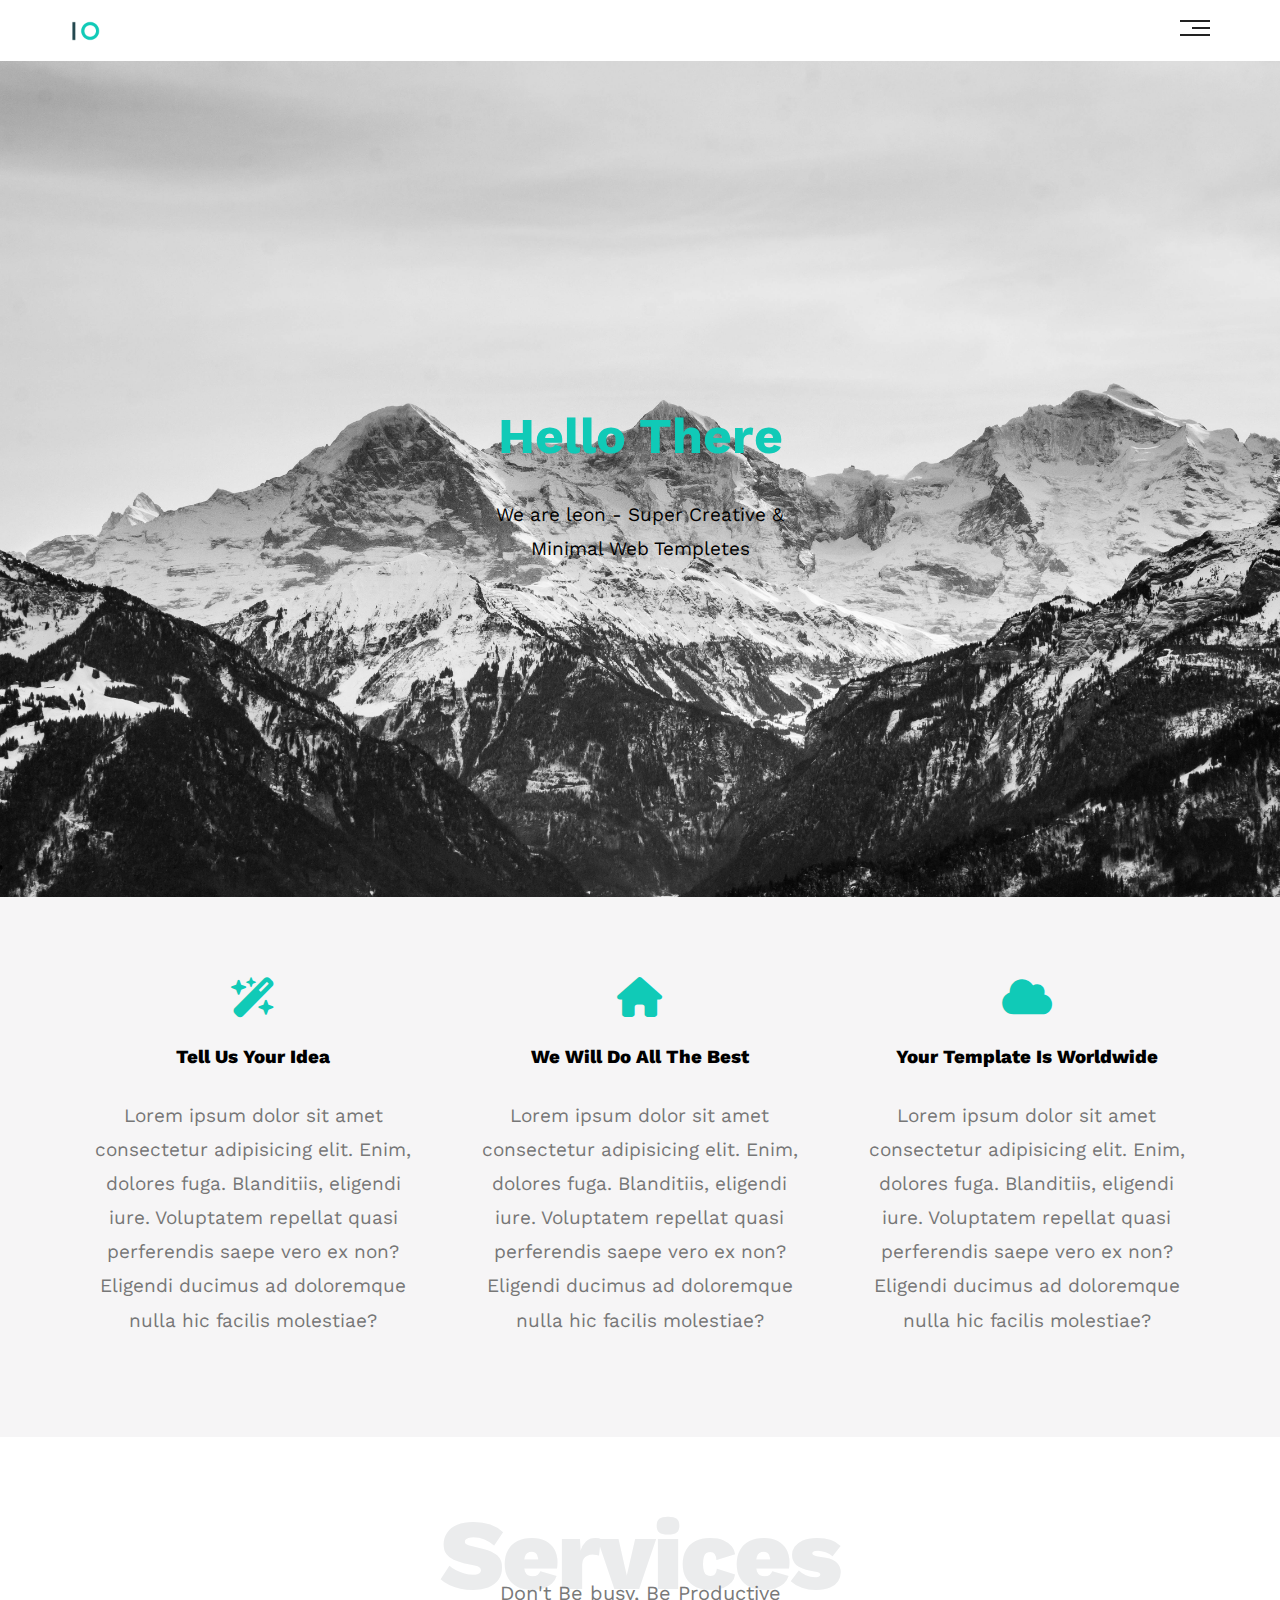
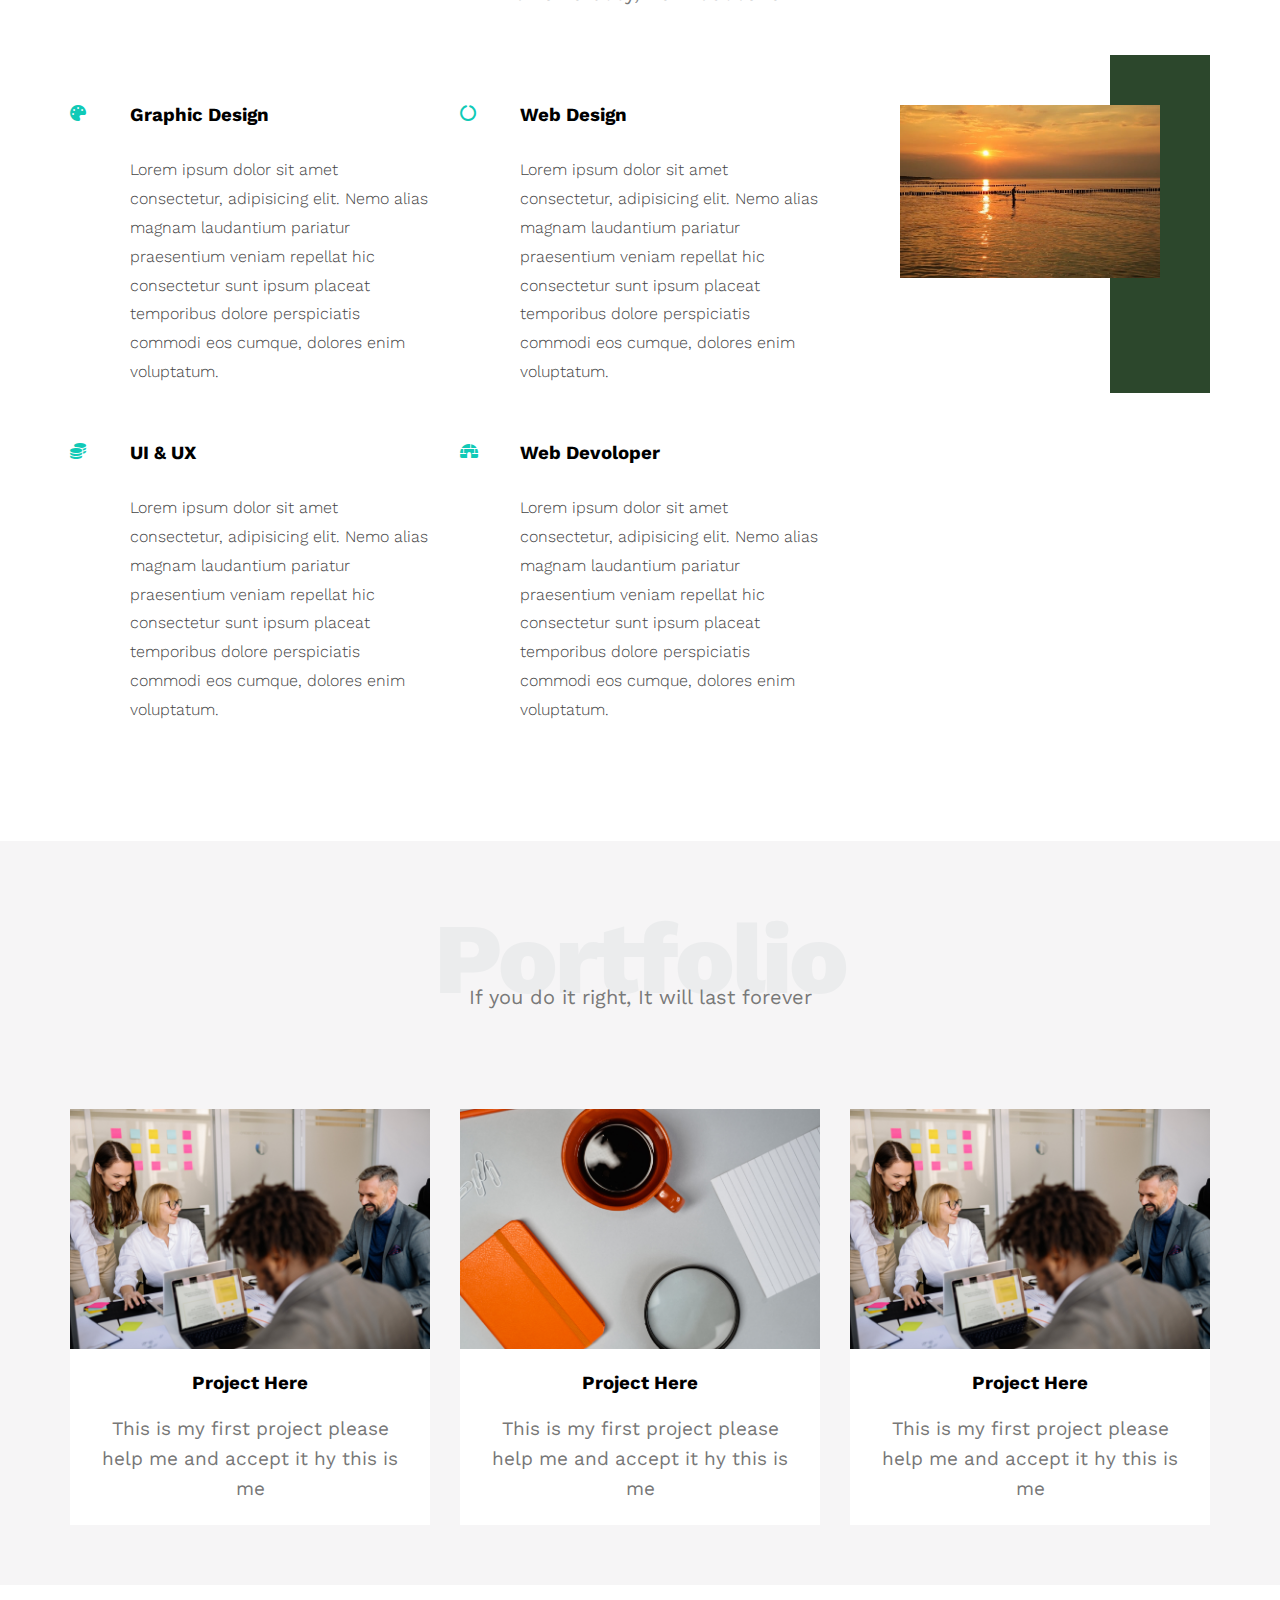
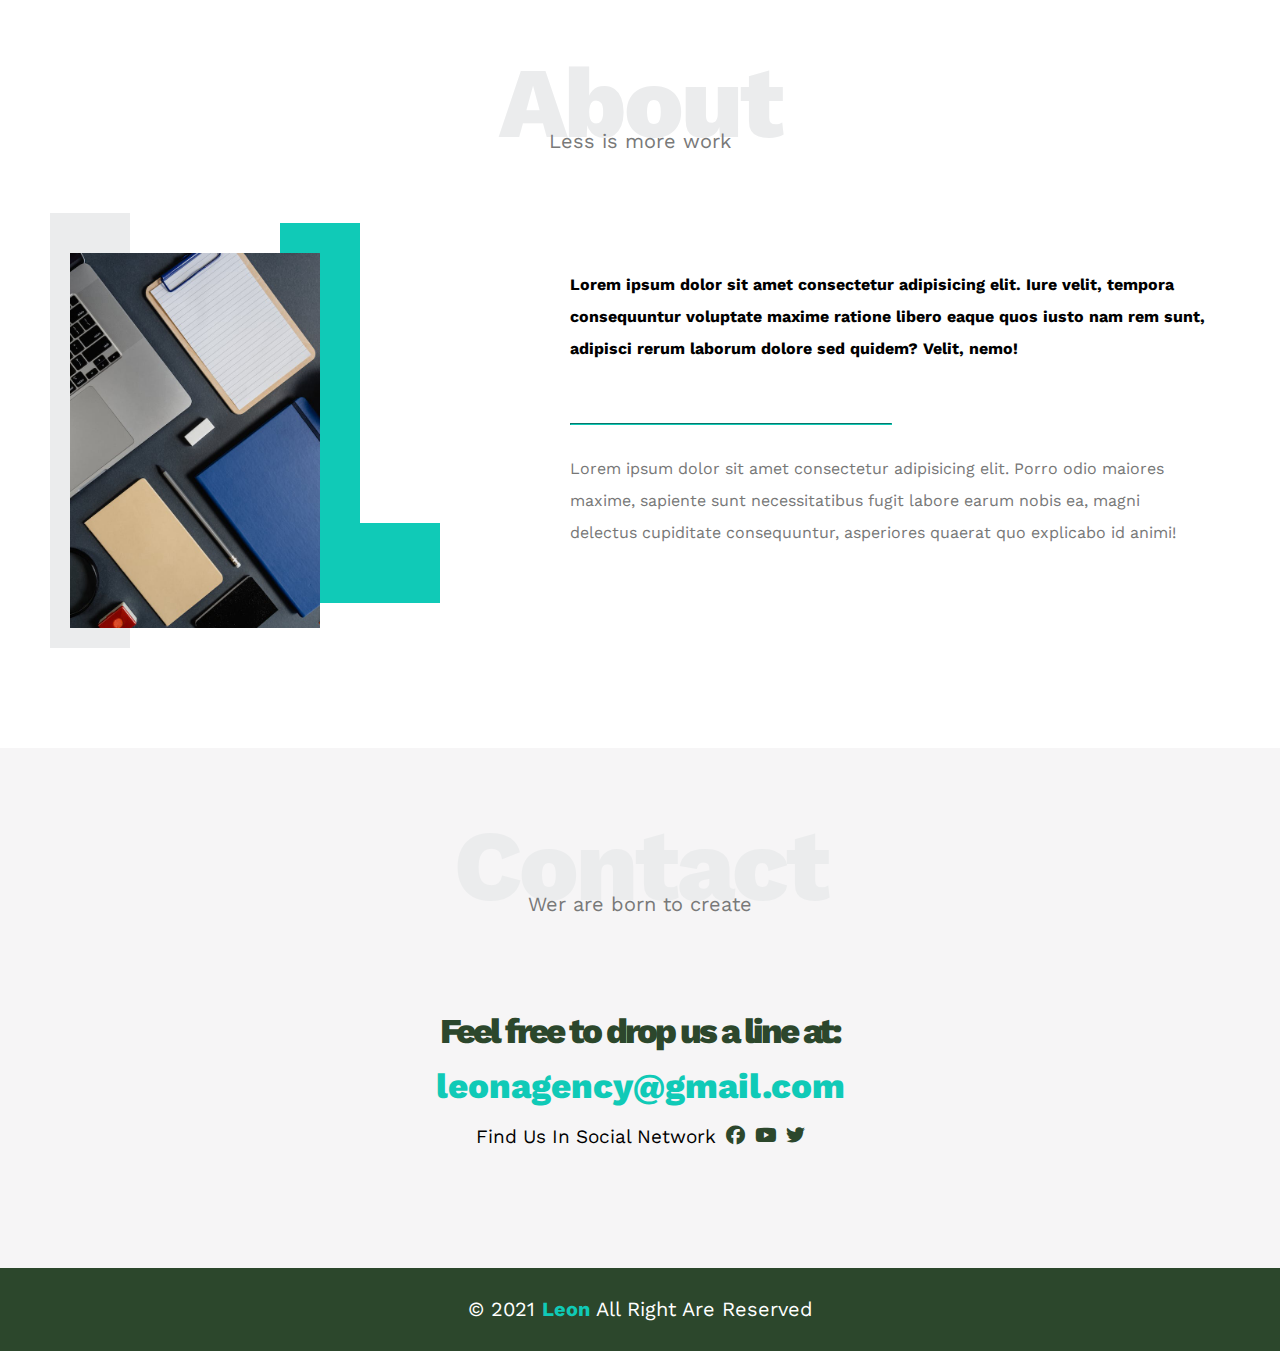
<file: index.html>
<!DOCTYPE html>
<html lang="en">

<head>
    <meta charset="UTF-8">
    <meta name="viewport" content="width=device-width, initial-scale=1.0">
    <!-- Main Templete Css File -->
    <link rel="stylesheet" href="css/leon.css">
    <!-- Rander All Elements Normally -->
    <link rel="stylesheet" href="css/normalize.css">
    <!-- Fonts Awesome Library -->
    <link rel="stylesheet" href="css/all.min.css">
    <!-- Google Fonts -->
    <link rel="preconnect" href="https://fonts.googleapis.com">
    <link rel="preconnect" href="https://fonts.gstatic.com" crossorigin>
    <link href="https://fonts.googleapis.com/css2?family=Work+Sans:wght@200;300;400;500;600;700;800&display=swap"
        rel="stylesheet">

    <title>Leon Templete One</title>
</head>

<body>
    <!-- Start Header -->
    <div class="Header">
        <div class="contianer">
            <img class="logo" src="img/logo.png" alt="">
            <div class="link">
                <span class="icon">
                    <span></span>
                    <span></span>
                    <span></span>
                </span>
                <ul>
                    <li> <a href="#services">Services</a></li>
                    <li> <a href="#portfolio">Portfolio</a></li>
                    <li> <a href="#about">About</a></li>
                    <li> <a href="#contact">Contact</a></li>
                </ul>
            </div>
        </div>
    </div>
    <!-- End Header -->
    <!-- Start Landing sectoin -->
    <div class="Landing">
        <div class="intro-text">
            <h1>Hello There</h1>
            <p>We are leon - Super Creative & Minimal Web Templetes </p>
        </div>
    </div>
    <!-- End Landing sectoin -->
    <!-- Strat Features -->
    <div class="feature">
        <div class="contianer">
            <div class="feat">
                <i class="fa-solid fa-wand-magic-sparkles"></i>
                <h3>Tell Us Your Idea</h3>
                <p>Lorem ipsum dolor sit amet consectetur adipisicing elit. Enim, dolores fuga. Blanditiis, eligendi
                    iure. Voluptatem repellat quasi perferendis saepe vero ex non? Eligendi ducimus ad doloremque nulla
                    hic facilis molestiae?</p>
            </div>
            <div class="feat">
                <i class="fa-solid fa-house"></i>
                <h3>We Will Do All The Best</h3>
                <p>Lorem ipsum dolor sit amet consectetur adipisicing elit. Enim, dolores fuga. Blanditiis, eligendi
                    iure. Voluptatem repellat quasi perferendis saepe vero ex non? Eligendi ducimus ad doloremque nulla
                    hic facilis molestiae?</p>
            </div>
            <div class="feat">
                <i class="fa-solid fa-cloud"></i>
                <h3>Your Template Is Worldwide</h3>
                <p>Lorem ipsum dolor sit amet consectetur adipisicing elit. Enim, dolores fuga. Blanditiis, eligendi
                    iure. Voluptatem repellat quasi perferendis saepe vero ex non? Eligendi ducimus ad doloremque nulla
                    hic facilis molestiae?</p>
            </div>
        </div>
    </div>
    <!-- End Features -->
    <!-- Start Services -->
    <div class="services" id="services">
        <div class="contianer">
            <h2 class="special-heading">Services</h2>
            <p>Don't Be busy, Be Productive</p>
            <div class="services-content">
                <div class="col">
                    <!-- Start Service -->
                    <div class="srv">
                        <i class="fa-solid fa-palette"></i>
                        <div class="text">
                            <h3>Graphic Design</h3>
                            <p>Lorem ipsum dolor sit amet consectetur, adipisicing elit. Nemo alias magnam laudantium
                                pariatur praesentium veniam repellat hic consectetur sunt ipsum placeat temporibus
                                dolore perspiciatis commodi eos cumque, dolores enim voluptatum.</p>
                        </div>
                    </div>
                    <!-- End Service -->
                    <!-- Start Service -->
                    <div class="srv">
                        <i class="fa-solid fa-coins"></i>
                        <div class="text">
                            <h3>UI & UX</h3>
                            <p>Lorem ipsum dolor sit amet consectetur, adipisicing elit. Nemo alias magnam laudantium
                                pariatur praesentium veniam repellat hic consectetur sunt ipsum placeat temporibus
                                dolore perspiciatis commodi eos cumque, dolores enim voluptatum.</p>
                        </div>
                    </div>
                    <!-- End Service -->
                    <!-- Second col -->
                </div>
                <div class="col">
                    <!-- Start Service -->
                    <div class="srv">
                        <i class="fa-solid fa-circle-notch"></i>
                        <div class="text">
                            <h3>Web Design</h3>
                            <p>Lorem ipsum dolor sit amet consectetur, adipisicing elit. Nemo alias magnam laudantium
                                pariatur praesentium veniam repellat hic consectetur sunt ipsum placeat temporibus
                                dolore perspiciatis commodi eos cumque, dolores enim voluptatum.</p>
                        </div>
                    </div>
                    <!-- End Service -->
                    <!-- Start Service -->
                    <div class="srv">
                        <i class="fa-solid fa-igloo"></i>
                        <div class="text">
                            <h3>Web Devoloper</h3>
                            <p>Lorem ipsum dolor sit amet consectetur, adipisicing elit. Nemo alias magnam laudantium
                                pariatur praesentium veniam repellat hic consectetur sunt ipsum placeat temporibus
                                dolore perspiciatis commodi eos cumque, dolores enim voluptatum.</p>
                        </div>
                    </div>
                    <!-- End Service -->
                </div>
                <div class="image image-column">
                    <img src="img/sunset-8283538_640.jpg" alt="">
                </div>
            </div>
        </div>
    </div>
    <!-- End  Services -->
    <!-- Start Portfolio -->
    <div class="portfolio" id="portfolio">
        <div class="contianer">
            <h2 class="special-heading">Portfolio</h2>
            <p>If you do it right, It will last forever</p>
            <div class="portfolio-content">
                <div class="card">
                    <img src="img/pexels-yan-krukau-7793174.jpg" alt="">
                    <div class="inf">
                        <h3>Project Here</h3>
                        <p>This is my first project please help me and accept it hy this is me</p>
                    </div>
                </div>
                <div class="card">
                    <img src="img/pexels-mart-production-7718629.jpg" alt="">
                    <div class="inf">
                        <h3>Project Here</h3>
                        <p>This is my first project please help me and accept it hy this is me</p>
                    </div>
                </div>
                <div class="card">
                    <img src="img/pexels-yan-krukau-7793174.jpg" alt="">
                    <div class="inf">
                        <h3>Project Here</h3>
                        <p>This is my first project please help me and accept it hy this is me</p>
                    </div>
                </div>
            </div>
        </div>
    </div>
    <!-- End Portfolio -->
    <!-- Start About -->
    <div class="about" id="about">
        <div class="contianer">
            <h2 class="special-heading">About</h2>
            <p>Less is more work</p>
            <div class="about-content">
                <div class="image">
                    <img src="img/pexels-mart-production-7718800.jpg" alt="">
                </div>
                <div class="text">
                    <p>Lorem ipsum dolor sit amet consectetur adipisicing elit. Iure velit, tempora consequuntur
                        voluptate maxime ratione libero eaque quos iusto nam rem sunt, adipisci rerum laborum dolore sed
                        quidem? Velit, nemo!</p>
                    <hr>
                    <p>Lorem ipsum dolor sit amet consectetur adipisicing elit. Porro odio maiores maxime, sapiente sunt
                        necessitatibus fugit labore earum nobis ea, magni delectus cupiditate consequuntur, asperiores
                        quaerat quo explicabo id animi!</p>
                </div>


            </div>
        </div>
    </div>
    <!-- End About -->
    <!-- Start Contact -->
    <div class="contact" id="contact">
        <div class="contianer">
            <h2 class="special-heading">Contact</h2>
            <p>Wer are born to create</p>
            <div class="info">
                <p class="label">Feel free to drop us a line at:</p>
                <a href="mailto:leonagency@gmail.com?subject=contact" class="link">leonagency@gmail.com</a>
                <div class="social">
                    Find Us In Social Network
                    <i class="fa-brands fa-facebook"></i>
                    <i class="fa-brands fa-youtube"></i>
                    <i class="fa-brands fa-twitter"></i>
                </div>
            </div>

        </div>
    </div>
    <!-- End Contact -->
    <!-- Start Footer -->
    <div class="footer">
        <div> &copy; 2021 <span>Leon</span> All Right Are Reserved</div>
    </div>
    <!-- End Footer -->




</body>

</html>
</file>
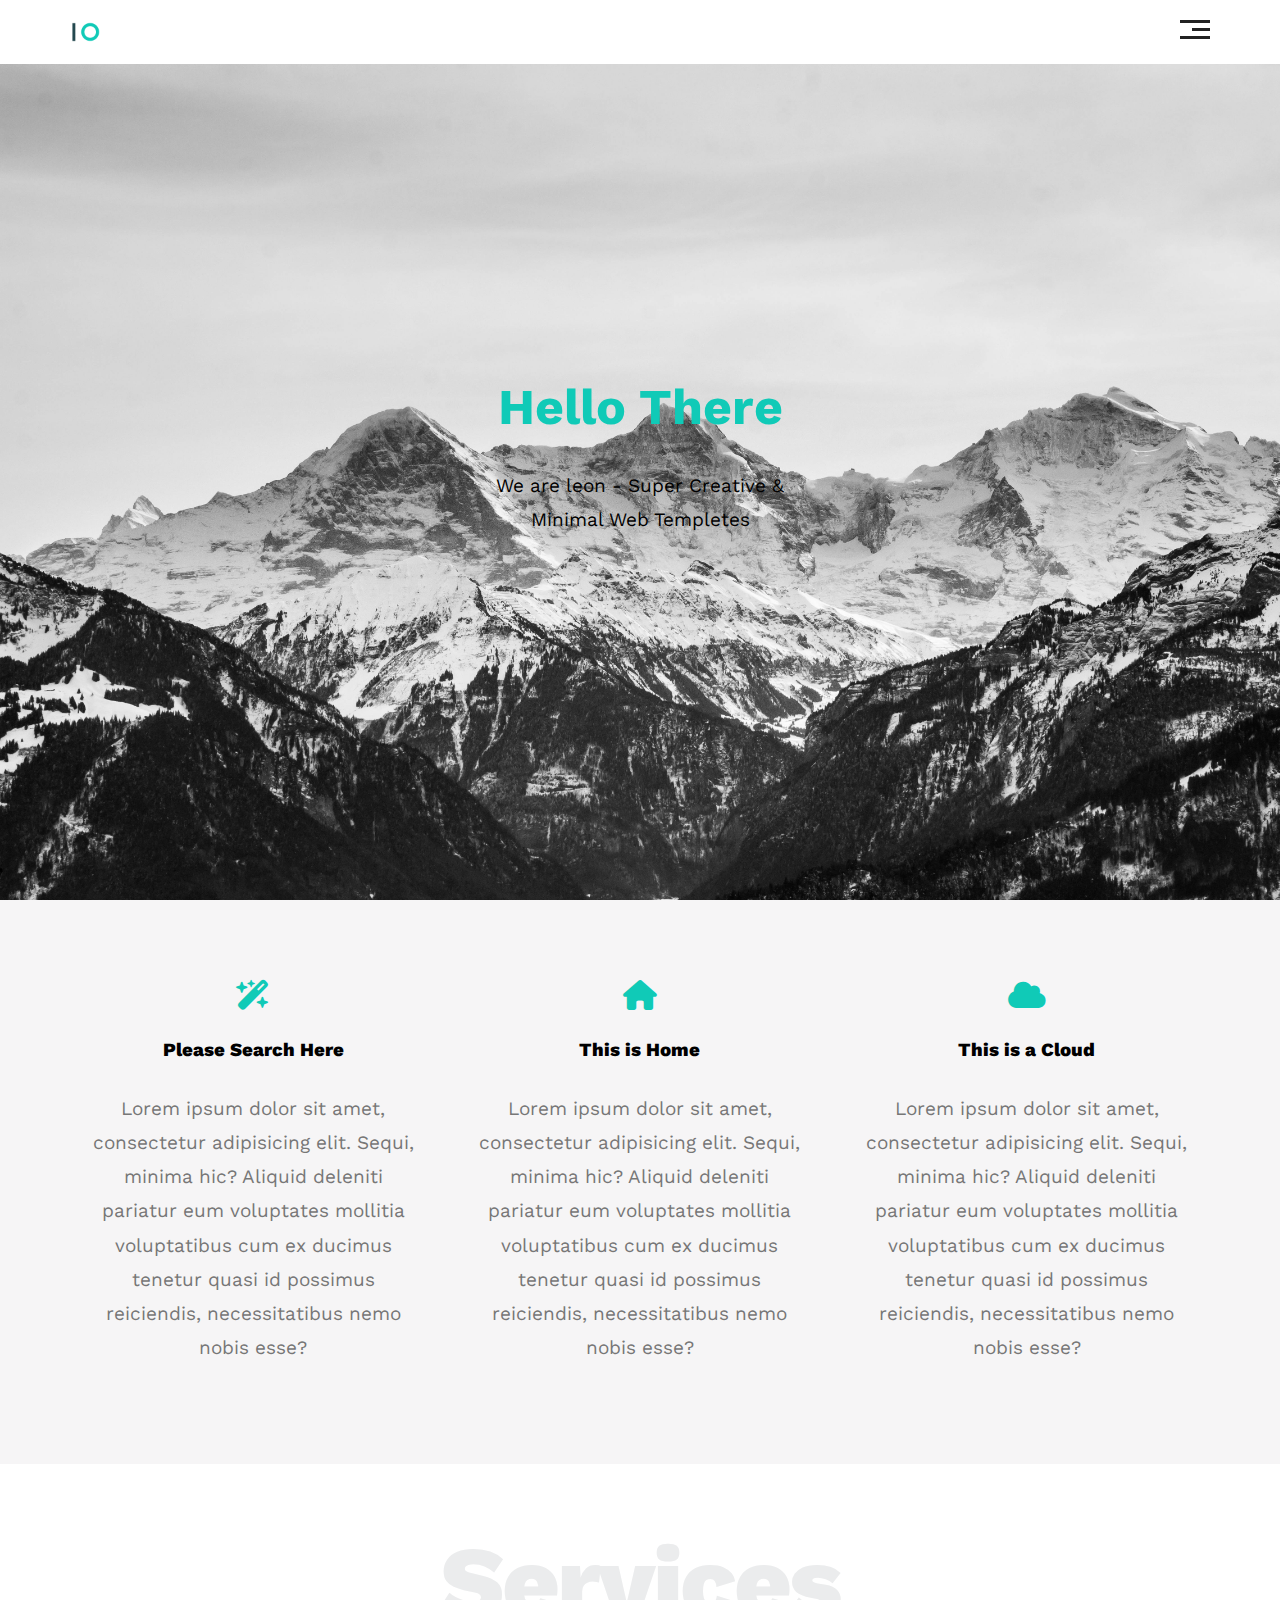
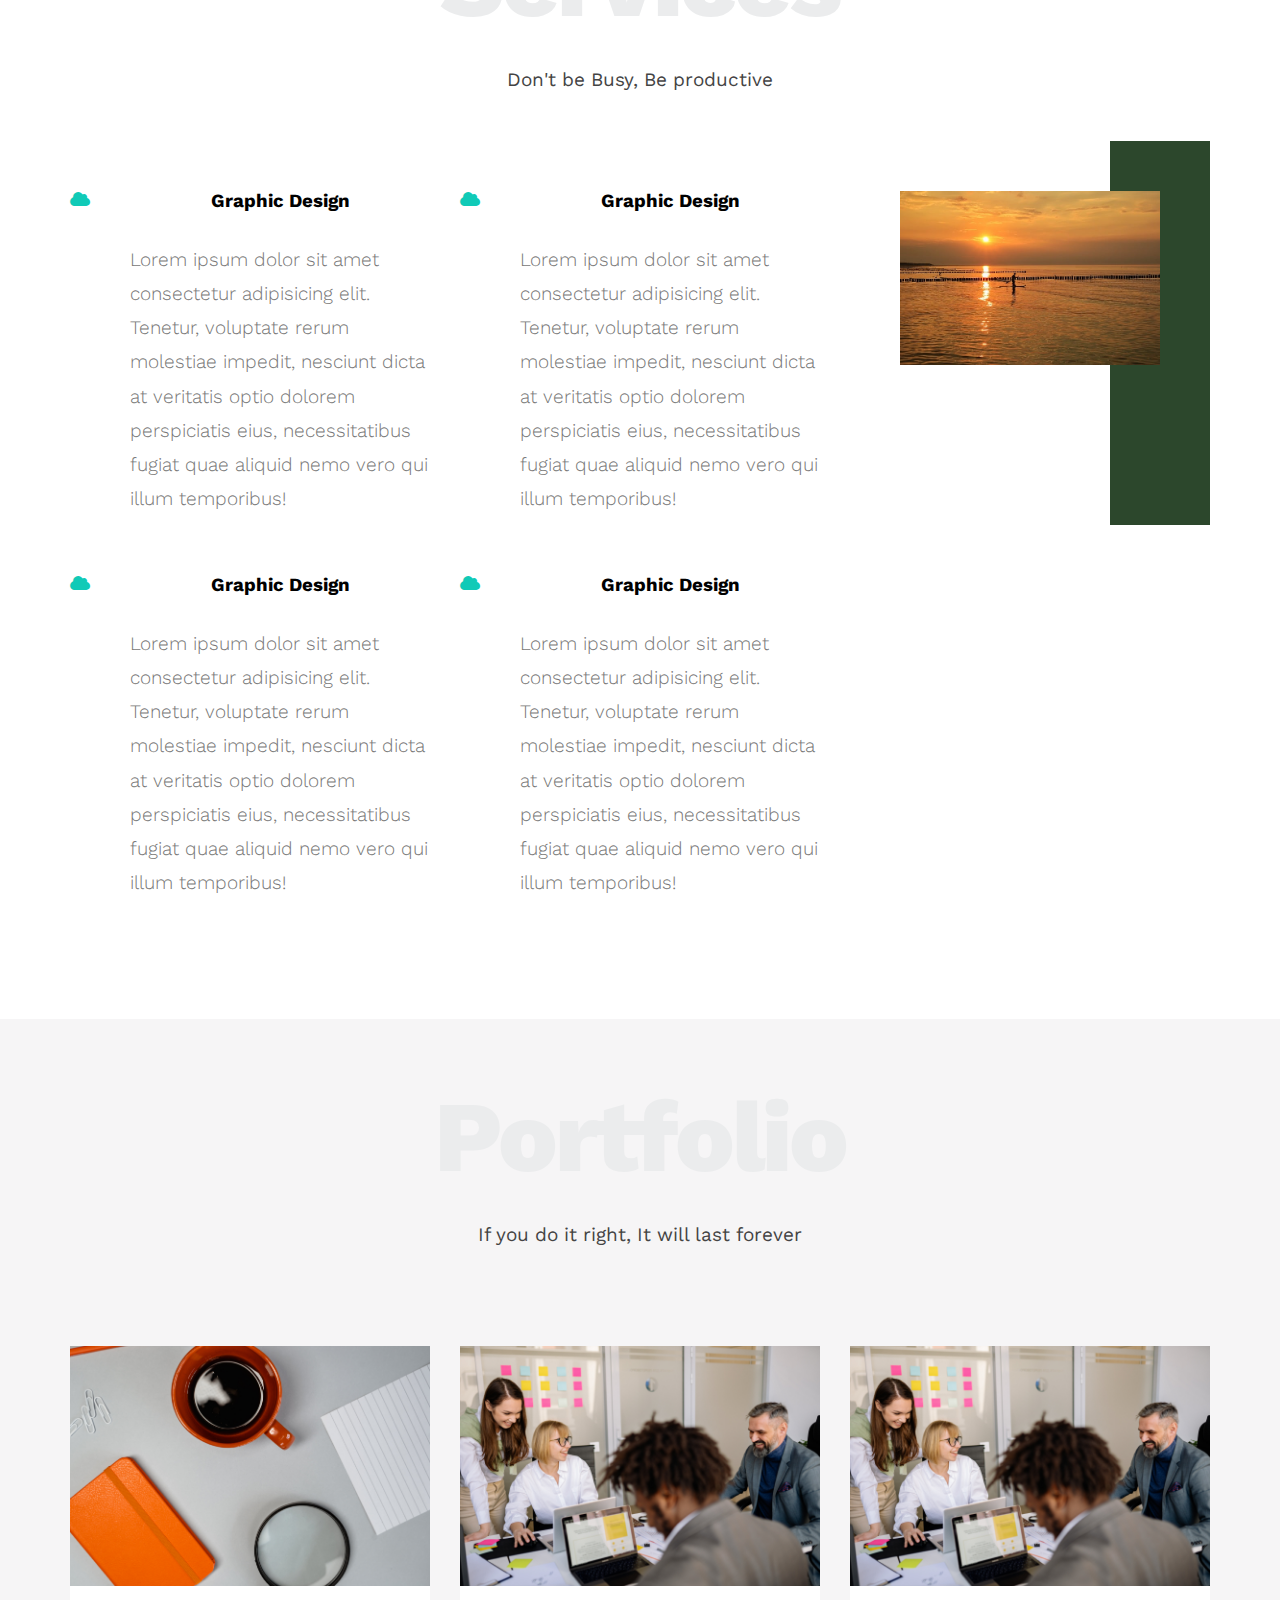
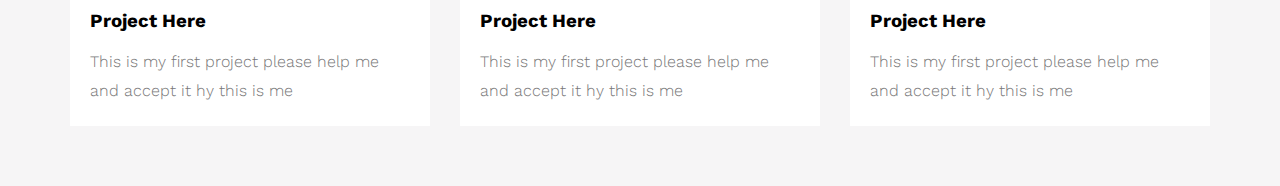
<file: test.html>
<!DOCTYPE html>
<html lang="en">

<head>
    <meta charset="UTF-8">
    <meta name="viewport" content="width=device-width, initial-scale=1.0">
    <link rel="stylesheet" href="css/leon1.css">
    <link rel="preconnect" href="https://fonts.googleapis.com">
    <link rel="preconnect" href="https://fonts.gstatic.com" crossorigin>
    <link href="https://fonts.googleapis.com/css2?family=Work+Sans:wght@200;300;400;500;600;700;800&display=swap"
        rel="stylesheet">
    <link rel="stylesheet" href="css/normalize.css">
    <link rel="stylesheet" href="css/all.min.css">
    <title>Project One</title>
</head>

<body>
    <div class="Header">
        <div class="contianer">
            <img class="logo" src="img/logo.png" alt="">
            <div class="links">
                <span class="icon">
                    <span></span>
                    <span></span>
                    <span></span>
                </span>
                <ul>
                    <li> <a href="#services">Services</a></li>
                    <li> <a href="#portfolio">Portfolio</a></li>
                    <li> <a href="#about">About</a></li>
                    <li> <a href="#contact">Contact</a></li>
                </ul>

            </div>
        </div>
    </div>
    <div class="landing">
        <div class="intro-text">
            <h1>Hello There</h1>
            <p>We are leon - Super Creative & Minimal Web Templetes</p>
        </div>
    </div>
    <div class="features">
        <div class="contianer">
            <div class="feat">
                <i class="fa-solid fa-wand-magic-sparkles"></i>
                <h3>Please Search Here</h3>
                <p>Lorem ipsum dolor sit amet, consectetur adipisicing elit. Sequi, minima hic? Aliquid deleniti
                    pariatur
                    eum voluptates mollitia voluptatibus cum ex ducimus tenetur quasi id possimus reiciendis,
                    necessitatibus
                    nemo nobis esse?</p>
            </div>
            <div class="feat">
                <i class="fa-solid fa-house"></i>
                <h3> This is Home</h3>
                <p>Lorem ipsum dolor sit amet, consectetur adipisicing elit. Sequi, minima hic? Aliquid deleniti
                    pariatur
                    eum voluptates mollitia voluptatibus cum ex ducimus tenetur quasi id possimus reiciendis,
                    necessitatibus
                    nemo nobis esse?</p>
            </div>
            <div class="feat">
                <i class="fa-solid fa-cloud"></i>
                <h3>This is a Cloud</h3>
                <p>Lorem ipsum dolor sit amet, consectetur adipisicing elit. Sequi, minima hic? Aliquid deleniti
                    pariatur
                    eum voluptates mollitia voluptatibus cum ex ducimus tenetur quasi id possimus reiciendis,
                    necessitatibus
                    nemo nobis esse?</p>
            </div>
        </div>
    </div>
    <div class="services">
        <div class="contianer">
            <h2 class="special-heading">Services</h2>
            <p>Don't be Busy, Be productive</p>
            <div class="services-content">
                <div class="col">
                    <div class="srv">
                        <i class="fa-solid fa-cloud"></i>
                        <div class="text">
                            <h3>Graphic Design</h3>
                            <p>Lorem ipsum dolor sit amet consectetur adipisicing elit. Tenetur, voluptate rerum
                                molestiae
                                impedit, nesciunt dicta at veritatis optio dolorem perspiciatis eius, necessitatibus
                                fugiat
                                quae aliquid nemo vero qui illum temporibus!</p>
                        </div>
                    </div>
                    <div class="srv">
                        <i class="fa-solid fa-cloud"></i>
                        <div class="text">
                            <h3>Graphic Design</h3>
                            <p>Lorem ipsum dolor sit amet consectetur adipisicing elit. Tenetur, voluptate rerum
                                molestiae
                                impedit, nesciunt dicta at veritatis optio dolorem perspiciatis eius, necessitatibus
                                fugiat
                                quae aliquid nemo vero qui illum temporibus!</p>
                        </div>
                    </div>
                </div>
                <div class="col">
                    <div class="srv">
                        <i class="fa-solid fa-cloud"></i>
                        <div class="text">
                            <h3>Graphic Design</h3>
                            <p>Lorem ipsum dolor sit amet consectetur adipisicing elit. Tenetur, voluptate rerum
                                molestiae
                                impedit, nesciunt dicta at veritatis optio dolorem perspiciatis eius, necessitatibus
                                fugiat
                                quae aliquid nemo vero qui illum temporibus!</p>
                        </div>
                    </div>
                    <div class="srv">
                        <i class="fa-solid fa-cloud"></i>
                        <div class="text">
                            <h3>Graphic Design</h3>
                            <p>Lorem ipsum dolor sit amet consectetur adipisicing elit. Tenetur, voluptate rerum
                                molestiae
                                impedit, nesciunt dicta at veritatis optio dolorem perspiciatis eius, necessitatibus
                                fugiat
                                quae aliquid nemo vero qui illum temporibus!</p>
                        </div>
                    </div>
                </div>
                <div class="image image-column">
                    <img src="img/sunset-8283538_640.jpg" alt="">
                </div>
            </div>
        </div>
    </div>
    <div class="portfolio">
        <div class="contianer">
            <h2 class="special-heading">Portfolio</h2>
            <p>If you do it right, It will last forever</p>
            <div class="portfolio-content">
                <div class="card">
                    <img src="img/pexels-mart-production-7718629.jpg" alt="">
                    <div class="inf">
                        <h3>Project Here</h3>
                        <p>This is my first project please help me and accept it hy this is me</p>
                    </div>
                </div>
                <div class="card">
                    <img src="img/pexels-yan-krukau-7793174.jpg" alt="">
                    <div class="inf">
                        <h3>Project Here</h3>
                        <p>This is my first project please help me and accept it hy this is me</p>
                    </div>
                </div>
                <div class="card">
                    <img src="img/pexels-yan-krukau-7793174.jpg" alt="">
                    <div class="inf">
                        <h3>Project Here</h3>
                        <p>This is my first project please help me and accept it hy this is me</p>
                    </div>
                </div>

            </div>
        </div>
    </div>

</body>

</html>
</file>
<file: css/leon.css>
/* Start Global rules */

:root {
    --main-color: #10cab7;
    --secondery-color: #2c472c;
    --section-padding: 60px;
    --section-background: #f6f5f6;
    --main-duration: 0.3s;
}

* {
    box-sizing: border-box;
    -webkit-box-sizing: border-box;
    -moz-box-sizing: border-box
}

html {
    scroll-behavior: smooth;
    /* used when i go to services used to move slow to saw it  */
    /* ليست مدعومة علي متثفح جروم */
}

body {
    font-family: "Work Sans", "sans serif";
}

.contianer {
    padding-right: 15px;
    padding-left: 15px;
    margin-left: auto;
    margin-right: auto;
}

@media(min-width:768px) {
    .contianer {
        width: 750px;
    }
}

@media(min-width:992px) {
    .contianer {
        width: 970px;
    }
}

@media(min-width:1200px) {
    .contianer {
        width: 1170px;
    }
}

/* End Global rules */

/* Start Components */
.special-heading {
    color: #ebeced;
    font-size: 100px;
    font-weight: 800;
    text-align: center;
    margin: 0px;
    letter-spacing: -3px;
}

.special-heading+p {
    margin: -30px 0 0;
    color: #797979;
    text-align: center;
    font-size: 20px;
}

@media(max-width:768px) {
    .special-heading {
        font-size: 50px;
    }

    .special-heading+p {
        margin: -20px 0 0;
    }
}

/* End Components */

/* Start Header */

.Header {
    padding: 20px;
}

.Header .contianer {
    display: flex;
    justify-content: space-between;
    align-items: center;
}

.Header .logo {
    width: 50px;
}

.Header .link {
    position: relative;
}

.Header .link:hover .icon span:nth-child(2) {
    width: 100%;
}

.Header .link .icon {
    width: 30px;
    display: flex;
    flex-wrap: wrap;
    justify-content: flex-end;
    /* flex-direction: row-reverse; */
}

.Header .link .icon span {
    background-color: #222;
    margin-bottom: 5px;
    height: 2px;
}

.Header .link .icon span:first-child {
    width: 100%;
}

.Header .link .icon span:nth-child(2) {
    width: 60%;
    transition: var(--main-duration);
    -webkit-transition: var(--main-duration);
    -moz-transition: var(--main-duration);
    -ms-transition: var(--main-duration);
    -o-transition: var(--main-duration);
}

.Header .link .icon span:last-child {
    width: 100%;
}

.Header .link ul {
    list-style: none;
    margin: 0px;
    padding: 0px;
    background-color: var(--section-background);
    position: absolute;
    right: 0px;
    top: calc(100% + 15px);
    min-width: 200px;
    display: none;
    z-index: 1;
}

.Header .link:hover ul {
    display: block;
}

.Header .link ul::before {
    content: "";
    border-style: solid;
    border-width: 10px;
    border-color: transparent transparent var(--section-background) transparent;
    position: absolute;
    right: 5px;
    top: -20px;
}

.Header .link ul a {
    display: block;
    padding: 15px;
    text-decoration: none;
    color: #333;
    transition: var(--main-duration);
    -webkit-transition: var(--main-duration);
    -moz-transition: var(--main-duration);
    -ms-transition: var(--main-duration);
    -o-transition: var(--main-duration);
}

.Header .link ul a:hover {
    margin-left: 25px;
}

.Header .link ul li:not(:last-child) a {
    border-bottom: 3px solid #eee;
}

/* End Header */
/* Strat langing */

.Landing {
    background-image: url(../img/pexels-pixabay-355747.jpg);
    background-size: cover;
    height: calc(100vh - 64px);
    position: relative;
}

.intro-text {
    position: absolute;
    top: 50%;
    left: 50%;
    text-align: center;
    width: 320px;
    max-width: 100%;
    transform: translate(-50%, -50%);
    -webkit-transform: translate(-50%, -50%);
    -moz-transform: translate(-50%, -50%);
    -ms-transform: translate(-50%, -50%);
    -o-transform: translate(-50%, -50%);

}

.intro-text h1 {
    padding: 0px;
    font-weight: bold;
    font-size: 50px;
    color: var(--main-color);
}

.intro-text p {
    font-size: 19px;
    line-height: 1.8;
}

/* End langing */
/* Start Feature */
.feature {
    padding-top: var(--section-padding);
    padding-bottom: var(--section-padding);
    background-color: var(--section-background);
}

.feature .contianer {
    display: grid;
    grid-template-columns: repeat(auto-fill, minmax(300px, 1fr));
    gap: 20px;
}

.feature .feat {
    padding: 20px;
    text-align: center;
}

.feature .feat i {
    color: var(--main-color);
    font-size: 40px;
}

.feature .feat h3 {
    font-weight: 800;
    margin: 30px 0px;

}

.feature .feat p {
    line-height: 1.8;
    color: #777;
    font-size: 19px;
}

/* End Feature */
/* Start Services */
.services {
    padding-top: var(--section-padding);
    padding-bottom: var(--section-padding);
}

.services .services-content {
    display: grid;
    grid-template-columns: repeat(auto-fill, minmax(300px, 1fr));
    gap: 30px;
    margin-top: 100px;

}

.services .services-content .srv {
    display: flex;
    margin-bottom: 40px;
}

@media(max-width:768px) {
    .services .services-content .srv {
        flex-direction: column;
        text-align: center;
    }
}

.services .services-content .srv i {
    color: var(--main-color);
    flex-basis: 60px;
}

.services .services-content .srv .text {
    flex: 1;
}

.services .services-content .srv .text h3 {
    margin: 0 0 30px;
}

.services .services-content .srv .text p {
    font-weight: 300;
    line-height: 1.8;
    color: #444;
}

.services .services-content .image {
    text-align: center;
    position: relative;
}

.services .services-content .image img {
    width: 260px;

}

.services .services-content .image::before {
    content: "";
    position: absolute;
    background-color: var(--secondery-color);
    height: 50%;
    width: 100px;
    right: 0px;
    top: -50px;
    z-index: -1;
}

@media(max-width:1199px) {
    .image-column {
        display: none;
    }
}

/* End Services */

/* Start  portfolio */
.portfolio {
    padding-top: var(--section-padding);
    padding-bottom: var(--section-padding);
    background-color: var(--section-background);
}

.portfolio .portfolio-content {
    display: grid;
    grid-template-columns: repeat(auto-fill, minmax(300px, 1fr));
    margin-top: 100px;
    gap: 30px;
}

.portfolio .portfolio-content .card {
    background-color: white;
}

.portfolio .portfolio-content .card img {
    max-width: 100%;
}

.portfolio .portfolio-content .card .inf {
    text-align: center;
    padding: 20px;
}

.portfolio .portfolio-content .card .inf h3 {
    margin: 0px;

}

.portfolio .portfolio-content .card .inf p {
    line-height: 1.6;
    color: #777;
    font-size: 19px;
    margin-bottom: 0px;
}

/* End  portfolio */

/* Start About */
.about {
    padding-top: var(--section-padding);
    padding-bottom: calc(var(--section-padding) + 60px);
}

.about .about-content {
    display: flex;
    justify-content: space-between;
    flex-wrap: wrap;
    margin-top: 100px;
}

@media(max-width:991px) {
    .about .about-content {
        flex-direction: column;
        text-align: center;
    }
}

.about .about-content .image {
    position: relative;
    width: 250px;
    height: 375px;
}

@media(max-width:991px) {
    .about .about-content .image {
        margin: 0 auto 60px;
    }
}

.about .about-content .image img {
    max-width: 100%;
}

.about .about-content .image::before {
    content: '';
    position: absolute;
    width: 80px;
    height: calc(100% + 60px);
    background-color: #ebeced;
    left: -20px;
    top: -40px;
    z-index: -1;
}

.about .about-content .image::after {
    content: '';
    position: absolute;
    width: 80px;
    height: 300px;
    border-left: 80px solid var(--main-color);
    border-bottom: 80px solid var(--main-color);
    right: -120px;
    top: -30px;
    z-index: -1;
}

@media(max-width:991px) {

    .about .about-content .image::before,
    .about .about-content .image::after {
        display: none;
    }
}

.about .about-content .text {
    flex-basis: calc(100% - 500px);
    /* THis is a way to have space between img and text
    flex:1;
    padding-left:300px */

}

.about .about-content .text p:first-of-type {
    font-weight: bold;
    line-height: 2;
    margin-bottom: 50px;
}

.about .about-content .text hr {
    width: 50%;
    display: inline-block;
    color: var(--main-color);
    border-color: var(--main-color);

}

.about .about-content .text p:last-of-type {
    line-height: 2;
    color: #777;
}

/* End About */

/* Start Contact */
.contact {
    padding-top: var(--section-padding);
    padding-bottom: var(--section-padding);
    background-color: var(--section-background);
}

.contact .info {
    /* margin-top: 100px; */
    padding-top: var(--section-padding);
    padding-bottom: var(--section-padding);
    text-align: center;
}

.contact .info .label {
    font-size: 35px;
    font-weight: 800;
    color: var(--secondery-color);
    letter-spacing: -3px;
    margin-bottom: 15px;
}

.contact .info .link {
    display: block;
    font-size: 35px;
    font-weight: 800;
    color: var(--main-color);
    text-decoration: none;
}

.contact .info .social {
    display: flex;
    justify-content: center;
    font-size: 19px;
    margin-top: 20px;
}

.contact .info .social i {
    margin-left: 10px;
    color: var(--secondery-color);
}

@media(max-width:768px) {

    .contact .info .label,
    .contact .info .link {
        font-size: 25px;
        letter-spacing: 0px;
    }
}

/* End Contact */
/* Start Footer */
.footer {
    background-color: var(--secondery-color);
    padding: 30px 10px;
    text-align: center;
    color: white;
    font-size: 20px;
}

.footer div span {
    font-weight: bold;
    color: var(--main-color);
}

/* End Footer */
</file>
<file: css/leon1.css>
* {
    box-sizing: border-box;
    -webkit-box-sizing: border-box;
}

:root {
    --main-corlor: #10cab7;
    --secondery-color: #2c472c;
    --section-padding: 60px;
    --section-background: #f6f5f6;
}

body {
    font-family: "Work Sans", "sans serif";
}

.contianer {
    padding-right: 15px;
    padding-left: 15px;
    margin-left: auto;
    margin-right: auto;
}

@media(min-width:768px) {
    .contianer {
        width: 750px;
    }
}

@media(min-width:992px) {
    .contianer {
        width: 970px;
    }
}

@media(min-width:1200px) {
    .contianer {
        width: 1170px;
    }
}

/*  */
.special-heading {
    text-align: center;
    font-weight: 800;
    font-size: 100px;
    color: #ebeced;
    margin: 0px;
    letter-spacing: -3px;
}

.special-heading+p {
    text-align: center;
    color: #444;
    font-size: 19px;
    margin: 30px 0 0;
}

@media(max-width:768px) {
    .special-heading {
        font-size: 50px;
    }
}

/* Header */

.Header {
    padding: 20px;
}

.Header .contianer {
    display: flex;
    justify-content: space-between;
    align-items: center;
}

.Header .logo {
    width: 50px;
}

.contianer .links {
    position: relative;
}

.contianer .links .icon {
    width: 30px;
    display: flex;
    flex-wrap: wrap;
    justify-content: flex-end;
}

.contianer .links .icon:hover span:nth-child(2) {
    width: 100%;
}

.contianer .links .icon span {
    background-color: #222;
    height: 3px;
    margin-bottom: 5px;
}

.contianer .links .icon span:first-child {
    width: 100%;
}

.contianer .links .icon span:nth-child(2) {
    width: 60%;
}

.contianer .links .icon span:last-child {
    width: 100%;
}

.Header .links ul {
    position: absolute;
    list-style: none;
    margin: 0px;
    padding: 0px;
    background-color: var(--section-background);
    right: 0px;
    top: calc(100% + 15px);
    min-width: 200px;
    display: none;
}

.Header .links:hover ul {
    display: block;
}


.Header .links ul::before {
    content: "";
    position: absolute;
    border-style: solid;
    border-width: 10px;
    border-color: transparent transparent #f6f5f6 transparent;
    right: 5px;
    top: -20px;
}

.Header .links ul a {
    display: block;
    text-decoration: none;
    padding: 20px;
    color: #222;
    transition: 0.3s;
    -webkit-transition: 0.3s;
}

.Header .links ul a:hover {
    margin-left: 15px;
}

.Header .links ul li:not(:last-child) a {
    border-bottom: 3px solid #eee;
}

/*  */

.landing {
    background-image: url(../img/pexels-pixabay-355747.jpg);
    background-size: cover;
    height: calc(100vh - 64px);
}

.landing .intro-text {
    position: absolute;
    left: 50%;
    top: 50%;
    text-align: center;
    width: 320px;
    max-width: 100%;
    transform: translate(-50%, -50%);
    -webkit-transform: translate(-50%, -50%);
    -moz-transform: translate(-50%, -50%);
    -ms-transform: translate(-50%, -50%);
    -o-transform: translate(-50%, -50%);
}

.landing .intro-text h1 {
    padding: 0px;
    font-weight: bold;
    font-size: 50px;
    color: var(--main-corlor);
}

.landing .intro-text p {
    font-size: 19px;
    line-height: 1.8;
}

.features {
    padding-top: var(--section-padding);
    padding-bottom: var(--section-padding);
    background-color: var(--section-background);
}

.features .contianer {
    display: grid;
    grid-template-columns: repeat(auto-fill, minmax(300px, 1fr));
    gap: 20px;
}

.features .feat {
    text-align: center;
    padding: 20px;

}

.features .contianer i {
    color: var(--main-corlor);
    font-size: 30px;
}

.features .contianer h3 {
    font-weight: 800;
    margin: 30px 0px;
}

.features .contianer p {
    line-height: 1.8;
    font-size: 19px;
    color: #777;
}

.services {
    padding-top: var(--section-padding);
    padding-bottom: var(--section-padding);
}

.services .services-content {
    display: grid;
    grid-template-columns: repeat(auto-fill, minmax(300px, 1fr));
    gap: 30px;
    margin-top: 100px;
}

.services .services-content .srv {
    display: flex;
    margin-bottom: 40px;
}

@media(max-width:768px) {
    .services .services-content .srv {
        flex-direction: column;
        text-align: center;

    }
}

.services .services-content .srv i {
    color: var(--main-corlor);
    flex-basis: 60px;

}

.services .services-content .srv .text {
    flex: 1;
}

.services .services-content .srv .text h3 {
    margin: 0 0 30px;
    text-align: center;

}

.services .services-content .srv .text p {
    font-size: 19px;
    font-weight: 300;
    line-height: 1.8;
    color: #777;
}

.services .services-content .image img {
    width: 260px;
}

.services .services-content .image {
    position: relative;
    text-align: center;
}

.services .services-content .image::before {
    content: "";
    position: absolute;
    background-color: var(--secondery-color);
    right: 0px;
    top: -50px;
    width: 100px;
    height: 50%;
    z-index: -1;
}

@media(max-width:1199px) {
    .image-column {
        display: none;
    }
}

.portfolio {
    padding-top: var(--section-padding);
    padding-bottom: var(--section-padding);
    background-color: var(--section-background);
}

.portfolio .portfolio-content {
    display: grid;
    grid-template-columns: repeat(auto-fill, minmax(300px, 1fr));
    gap: 30px;
    margin-top: 100px;
}

.portfolio .portfolio-content img {
    max-width: 100%;
}

.portfolio .portfolio-content .card {
    background-color: white;
}

.portfolio .portfolio-content .card .inf {
    padding: 20px;
}

.portfolio .portfolio-content .card h3 {
    margin: 0px;
}

.portfolio .portfolio-content .card p {
    line-height: 1.8;
    font-weight: 300;
    color: #777;
    margin-bottom: 0px;
}
</file>
